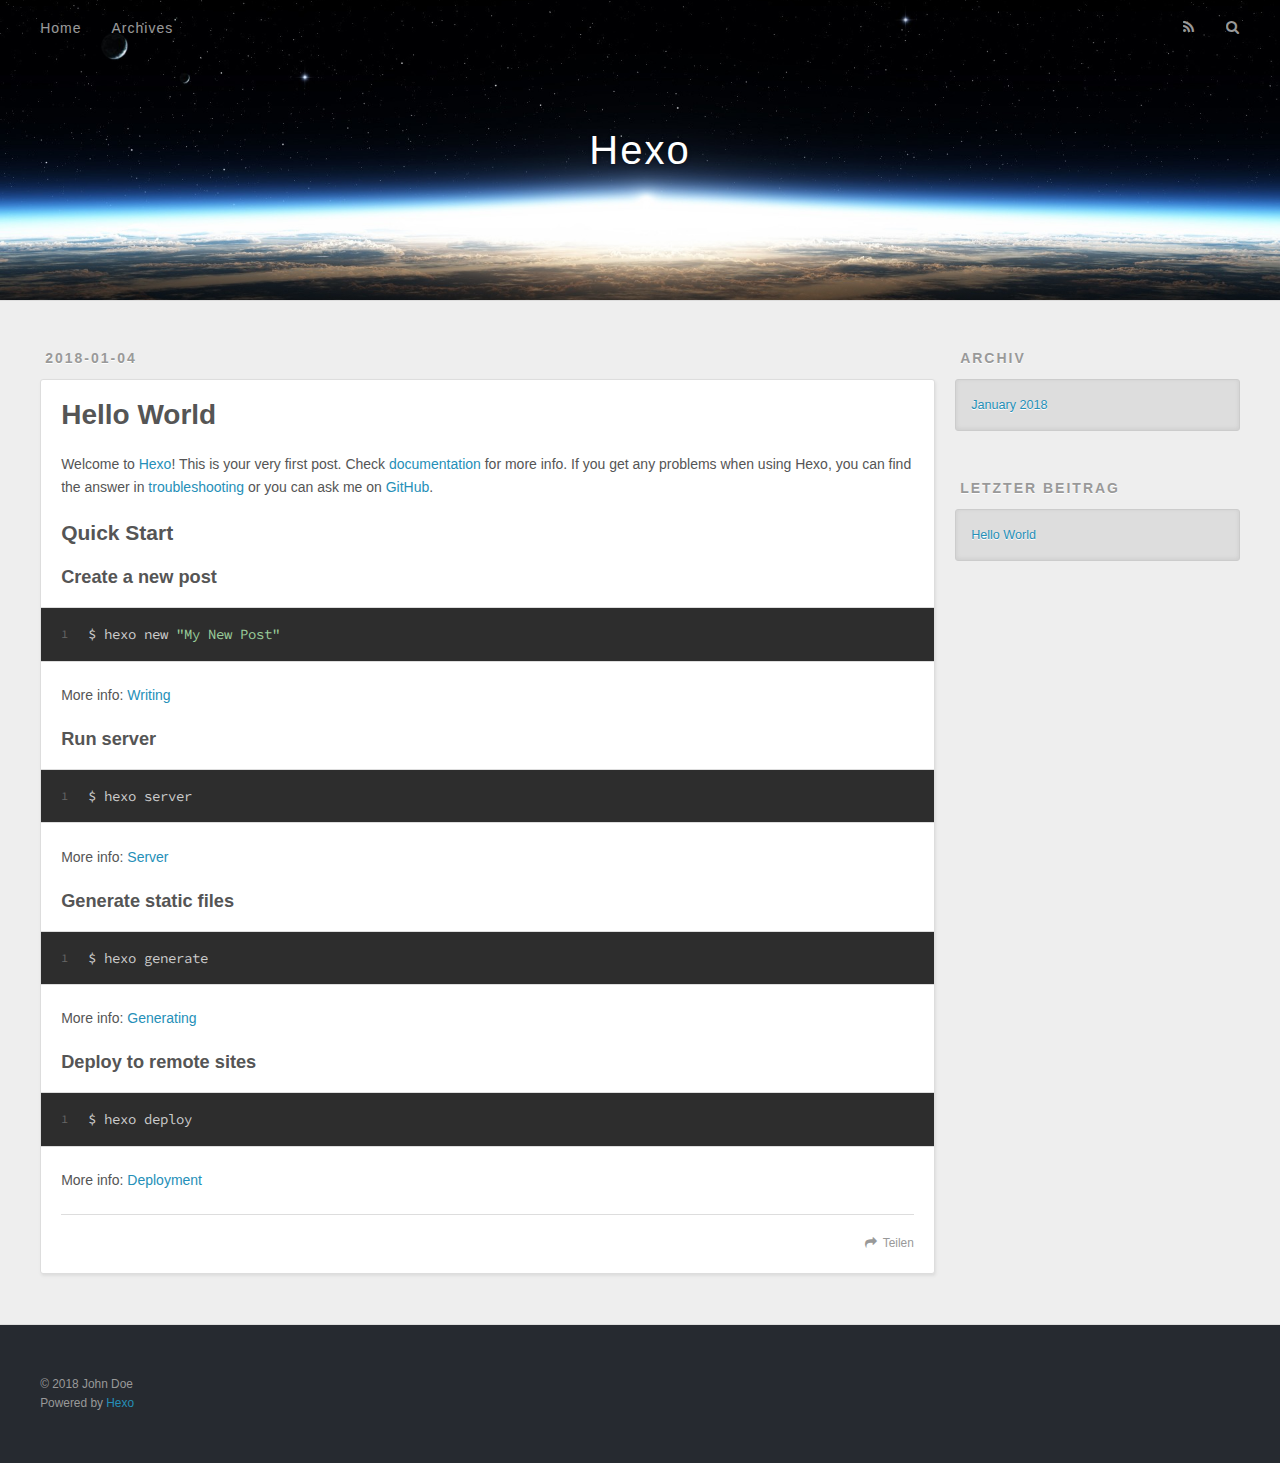
<file: index.html>
<!DOCTYPE html>
<html>
<head>
  <meta charset="utf-8">
  

  
  <title>Hexo</title>
  <meta name="viewport" content="width=device-width, initial-scale=1, maximum-scale=1">
  <meta property="og:type" content="website">
<meta property="og:title" content="Hexo">
<meta property="og:url" content="http://yoursite.com/index.html">
<meta property="og:site_name" content="Hexo">
<meta name="twitter:card" content="summary">
<meta name="twitter:title" content="Hexo">
  
    <link rel="alternate" href="/atom.xml" title="Hexo" type="application/atom+xml">
  
  
    <link rel="icon" href="/favicon.png">
  
  
    <link href="//fonts.googleapis.com/css?family=Source+Code+Pro" rel="stylesheet" type="text/css">
  
  <link rel="stylesheet" href="/css/style.css">
</head>

<body>
  <div id="container">
    <div id="wrap">
      <header id="header">
  <div id="banner"></div>
  <div id="header-outer" class="outer">
    <div id="header-title" class="inner">
      <h1 id="logo-wrap">
        <a href="/" id="logo">Hexo</a>
      </h1>
      
    </div>
    <div id="header-inner" class="inner">
      <nav id="main-nav">
        <a id="main-nav-toggle" class="nav-icon"></a>
        
          <a class="main-nav-link" href="/">Home</a>
        
          <a class="main-nav-link" href="/archives">Archives</a>
        
      </nav>
      <nav id="sub-nav">
        
          <a id="nav-rss-link" class="nav-icon" href="/atom.xml" title="RSS Feed"></a>
        
        <a id="nav-search-btn" class="nav-icon" title="Suche"></a>
      </nav>
      <div id="search-form-wrap">
        <form action="//google.com/search" method="get" accept-charset="UTF-8" class="search-form"><input type="search" name="q" class="search-form-input" placeholder="Search"><button type="submit" class="search-form-submit">&#xF002;</button><input type="hidden" name="sitesearch" value="http://yoursite.com"></form>
      </div>
    </div>
  </div>
</header>
      <div class="outer">
        <section id="main">
  
    <article id="post-hello-world" class="article article-type-post" itemscope itemprop="blogPost">
  <div class="article-meta">
    <a href="/2018/01/04/hello-world/" class="article-date">
  <time datetime="2018-01-04T08:53:08.000Z" itemprop="datePublished">2018-01-04</time>
</a>
    
  </div>
  <div class="article-inner">
    
    
      <header class="article-header">
        
  
    <h1 itemprop="name">
      <a class="article-title" href="/2018/01/04/hello-world/">Hello World</a>
    </h1>
  

      </header>
    
    <div class="article-entry" itemprop="articleBody">
      
        <p>Welcome to <a href="https://hexo.io/" target="_blank" rel="noopener">Hexo</a>! This is your very first post. Check <a href="https://hexo.io/docs/" target="_blank" rel="noopener">documentation</a> for more info. If you get any problems when using Hexo, you can find the answer in <a href="https://hexo.io/docs/troubleshooting.html" target="_blank" rel="noopener">troubleshooting</a> or you can ask me on <a href="https://github.com/hexojs/hexo/issues" target="_blank" rel="noopener">GitHub</a>.</p>
<h2 id="Quick-Start"><a href="#Quick-Start" class="headerlink" title="Quick Start"></a>Quick Start</h2><h3 id="Create-a-new-post"><a href="#Create-a-new-post" class="headerlink" title="Create a new post"></a>Create a new post</h3><figure class="highlight bash"><table><tr><td class="gutter"><pre><span class="line">1</span><br></pre></td><td class="code"><pre><span class="line">$ hexo new <span class="string">"My New Post"</span></span><br></pre></td></tr></table></figure>
<p>More info: <a href="https://hexo.io/docs/writing.html" target="_blank" rel="noopener">Writing</a></p>
<h3 id="Run-server"><a href="#Run-server" class="headerlink" title="Run server"></a>Run server</h3><figure class="highlight bash"><table><tr><td class="gutter"><pre><span class="line">1</span><br></pre></td><td class="code"><pre><span class="line">$ hexo server</span><br></pre></td></tr></table></figure>
<p>More info: <a href="https://hexo.io/docs/server.html" target="_blank" rel="noopener">Server</a></p>
<h3 id="Generate-static-files"><a href="#Generate-static-files" class="headerlink" title="Generate static files"></a>Generate static files</h3><figure class="highlight bash"><table><tr><td class="gutter"><pre><span class="line">1</span><br></pre></td><td class="code"><pre><span class="line">$ hexo generate</span><br></pre></td></tr></table></figure>
<p>More info: <a href="https://hexo.io/docs/generating.html" target="_blank" rel="noopener">Generating</a></p>
<h3 id="Deploy-to-remote-sites"><a href="#Deploy-to-remote-sites" class="headerlink" title="Deploy to remote sites"></a>Deploy to remote sites</h3><figure class="highlight bash"><table><tr><td class="gutter"><pre><span class="line">1</span><br></pre></td><td class="code"><pre><span class="line">$ hexo deploy</span><br></pre></td></tr></table></figure>
<p>More info: <a href="https://hexo.io/docs/deployment.html" target="_blank" rel="noopener">Deployment</a></p>

      
    </div>
    <footer class="article-footer">
      <a data-url="http://yoursite.com/2018/01/04/hello-world/" data-id="cjchfvrlz0000d46f2mvfhppc" class="article-share-link">Teilen</a>
      
      
    </footer>
  </div>
  
</article>


  


</section>
        
          <aside id="sidebar">
  
    

  
    

  
    
  
    
  <div class="widget-wrap">
    <h3 class="widget-title">Archiv</h3>
    <div class="widget">
      <ul class="archive-list"><li class="archive-list-item"><a class="archive-list-link" href="/archives/2018/01/">January 2018</a></li></ul>
    </div>
  </div>


  
    
  <div class="widget-wrap">
    <h3 class="widget-title">letzter Beitrag</h3>
    <div class="widget">
      <ul>
        
          <li>
            <a href="/2018/01/04/hello-world/">Hello World</a>
          </li>
        
      </ul>
    </div>
  </div>

  
</aside>
        
      </div>
      <footer id="footer">
  
  <div class="outer">
    <div id="footer-info" class="inner">
      &copy; 2018 John Doe<br>
      Powered by <a href="http://hexo.io/" target="_blank">Hexo</a>
    </div>
  </div>
</footer>
    </div>
    <nav id="mobile-nav">
  
    <a href="/" class="mobile-nav-link">Home</a>
  
    <a href="/archives" class="mobile-nav-link">Archives</a>
  
</nav>
    

<script src="//ajax.googleapis.com/ajax/libs/jquery/2.0.3/jquery.min.js"></script>


  <link rel="stylesheet" href="/fancybox/jquery.fancybox.css">
  <script src="/fancybox/jquery.fancybox.pack.js"></script>


<script src="/js/script.js"></script>



  </div>
</body>
</html>
</file>
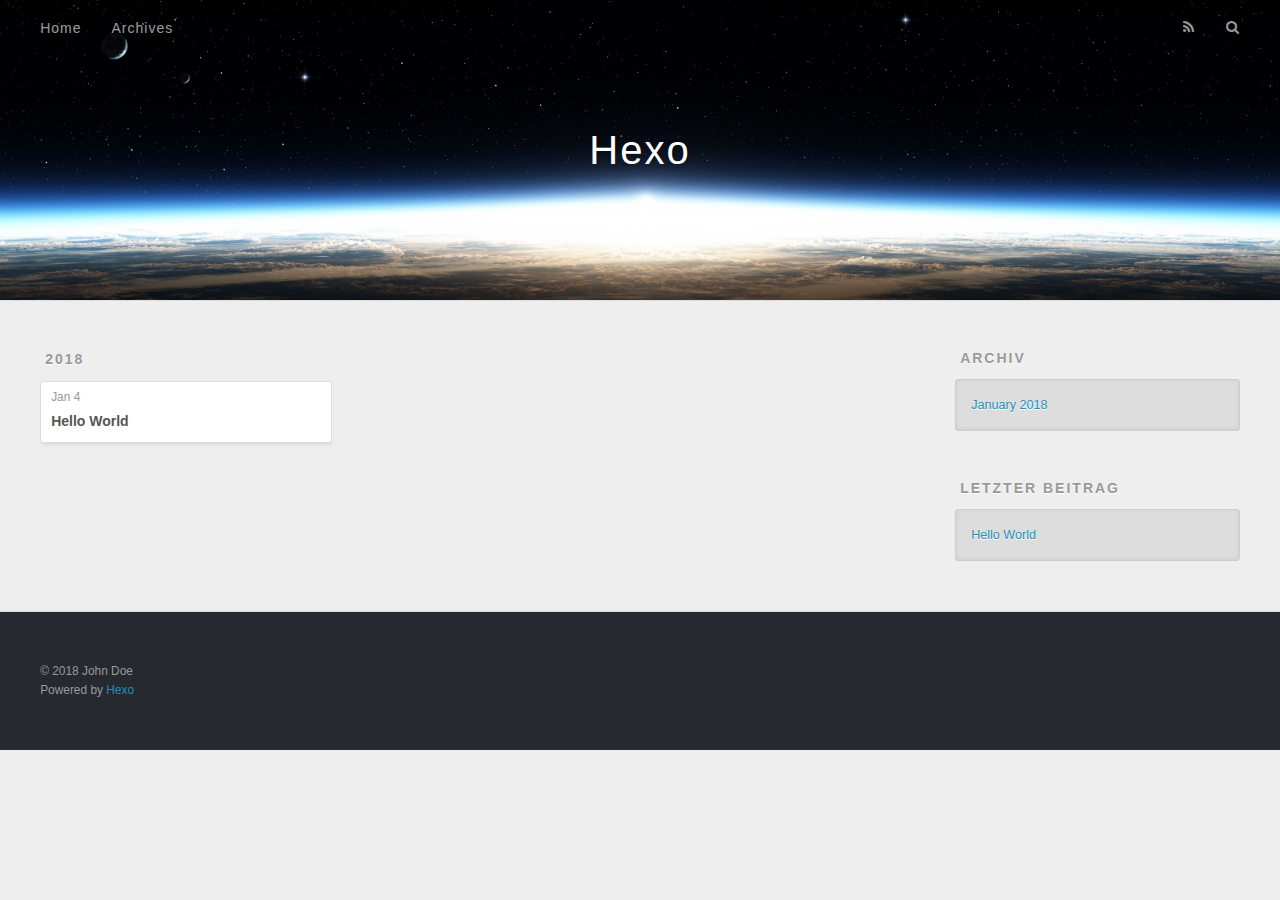
<file: archives/index.html>
<!DOCTYPE html>
<html>
<head>
  <meta charset="utf-8">
  

  
  <title>Archiv | Hexo</title>
  <meta name="viewport" content="width=device-width, initial-scale=1, maximum-scale=1">
  <meta property="og:type" content="website">
<meta property="og:title" content="Hexo">
<meta property="og:url" content="http://yoursite.com/archives/index.html">
<meta property="og:site_name" content="Hexo">
<meta name="twitter:card" content="summary">
<meta name="twitter:title" content="Hexo">
  
    <link rel="alternate" href="/atom.xml" title="Hexo" type="application/atom+xml">
  
  
    <link rel="icon" href="/favicon.png">
  
  
    <link href="//fonts.googleapis.com/css?family=Source+Code+Pro" rel="stylesheet" type="text/css">
  
  <link rel="stylesheet" href="/css/style.css">
</head>

<body>
  <div id="container">
    <div id="wrap">
      <header id="header">
  <div id="banner"></div>
  <div id="header-outer" class="outer">
    <div id="header-title" class="inner">
      <h1 id="logo-wrap">
        <a href="/" id="logo">Hexo</a>
      </h1>
      
    </div>
    <div id="header-inner" class="inner">
      <nav id="main-nav">
        <a id="main-nav-toggle" class="nav-icon"></a>
        
          <a class="main-nav-link" href="/">Home</a>
        
          <a class="main-nav-link" href="/archives">Archives</a>
        
      </nav>
      <nav id="sub-nav">
        
          <a id="nav-rss-link" class="nav-icon" href="/atom.xml" title="RSS Feed"></a>
        
        <a id="nav-search-btn" class="nav-icon" title="Suche"></a>
      </nav>
      <div id="search-form-wrap">
        <form action="//google.com/search" method="get" accept-charset="UTF-8" class="search-form"><input type="search" name="q" class="search-form-input" placeholder="Search"><button type="submit" class="search-form-submit">&#xF002;</button><input type="hidden" name="sitesearch" value="http://yoursite.com"></form>
      </div>
    </div>
  </div>
</header>
      <div class="outer">
        <section id="main">
  
  
    
    
      
      
      <section class="archives-wrap">
        <div class="archive-year-wrap">
          <a href="/archives/2018" class="archive-year">2018</a>
        </div>
        <div class="archives">
    
    <article class="archive-article archive-type-post">
  <div class="archive-article-inner">
    <header class="archive-article-header">
      <a href="/2018/01/04/hello-world/" class="archive-article-date">
  <time datetime="2018-01-04T08:53:08.000Z" itemprop="datePublished">Jan 4</time>
</a>
      
  
    <h1 itemprop="name">
      <a class="archive-article-title" href="/2018/01/04/hello-world/">Hello World</a>
    </h1>
  

    </header>
  </div>
</article>
  
  
    </div></section>
  


</section>
        
          <aside id="sidebar">
  
    

  
    

  
    
  
    
  <div class="widget-wrap">
    <h3 class="widget-title">Archiv</h3>
    <div class="widget">
      <ul class="archive-list"><li class="archive-list-item"><a class="archive-list-link" href="/archives/2018/01/">January 2018</a></li></ul>
    </div>
  </div>


  
    
  <div class="widget-wrap">
    <h3 class="widget-title">letzter Beitrag</h3>
    <div class="widget">
      <ul>
        
          <li>
            <a href="/2018/01/04/hello-world/">Hello World</a>
          </li>
        
      </ul>
    </div>
  </div>

  
</aside>
        
      </div>
      <footer id="footer">
  
  <div class="outer">
    <div id="footer-info" class="inner">
      &copy; 2018 John Doe<br>
      Powered by <a href="http://hexo.io/" target="_blank">Hexo</a>
    </div>
  </div>
</footer>
    </div>
    <nav id="mobile-nav">
  
    <a href="/" class="mobile-nav-link">Home</a>
  
    <a href="/archives" class="mobile-nav-link">Archives</a>
  
</nav>
    

<script src="//ajax.googleapis.com/ajax/libs/jquery/2.0.3/jquery.min.js"></script>


  <link rel="stylesheet" href="/fancybox/jquery.fancybox.css">
  <script src="/fancybox/jquery.fancybox.pack.js"></script>


<script src="/js/script.js"></script>



  </div>
</body>
</html>
</file>
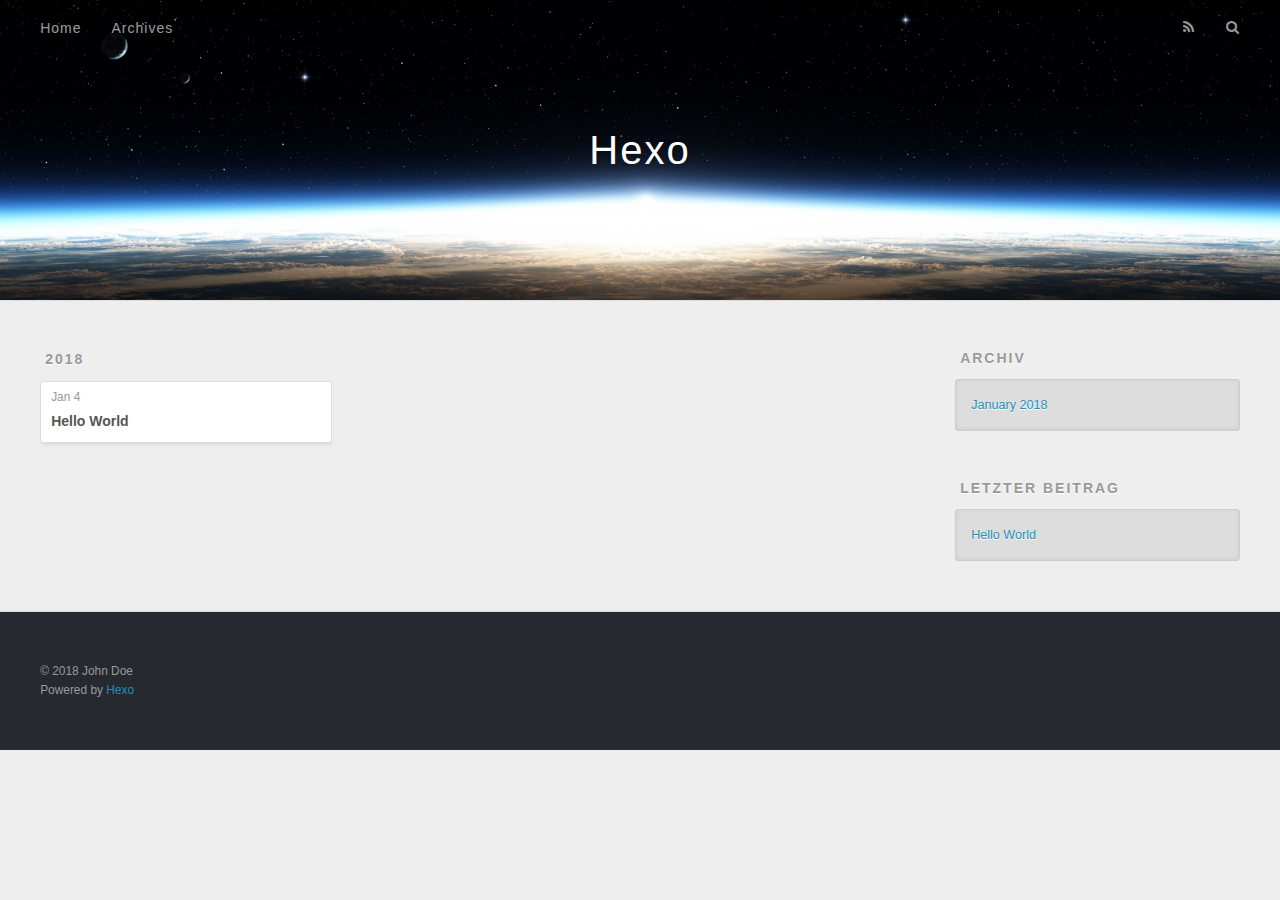
<file: archives/2018/index.html>
<!DOCTYPE html>
<html>
<head>
  <meta charset="utf-8">
  

  
  <title>Archiv: 2018 | Hexo</title>
  <meta name="viewport" content="width=device-width, initial-scale=1, maximum-scale=1">
  <meta property="og:type" content="website">
<meta property="og:title" content="Hexo">
<meta property="og:url" content="http://yoursite.com/archives/2018/index.html">
<meta property="og:site_name" content="Hexo">
<meta name="twitter:card" content="summary">
<meta name="twitter:title" content="Hexo">
  
    <link rel="alternate" href="/atom.xml" title="Hexo" type="application/atom+xml">
  
  
    <link rel="icon" href="/favicon.png">
  
  
    <link href="//fonts.googleapis.com/css?family=Source+Code+Pro" rel="stylesheet" type="text/css">
  
  <link rel="stylesheet" href="/css/style.css">
</head>

<body>
  <div id="container">
    <div id="wrap">
      <header id="header">
  <div id="banner"></div>
  <div id="header-outer" class="outer">
    <div id="header-title" class="inner">
      <h1 id="logo-wrap">
        <a href="/" id="logo">Hexo</a>
      </h1>
      
    </div>
    <div id="header-inner" class="inner">
      <nav id="main-nav">
        <a id="main-nav-toggle" class="nav-icon"></a>
        
          <a class="main-nav-link" href="/">Home</a>
        
          <a class="main-nav-link" href="/archives">Archives</a>
        
      </nav>
      <nav id="sub-nav">
        
          <a id="nav-rss-link" class="nav-icon" href="/atom.xml" title="RSS Feed"></a>
        
        <a id="nav-search-btn" class="nav-icon" title="Suche"></a>
      </nav>
      <div id="search-form-wrap">
        <form action="//google.com/search" method="get" accept-charset="UTF-8" class="search-form"><input type="search" name="q" class="search-form-input" placeholder="Search"><button type="submit" class="search-form-submit">&#xF002;</button><input type="hidden" name="sitesearch" value="http://yoursite.com"></form>
      </div>
    </div>
  </div>
</header>
      <div class="outer">
        <section id="main">
  
  
    
    
      
      
      <section class="archives-wrap">
        <div class="archive-year-wrap">
          <a href="/archives/2018" class="archive-year">2018</a>
        </div>
        <div class="archives">
    
    <article class="archive-article archive-type-post">
  <div class="archive-article-inner">
    <header class="archive-article-header">
      <a href="/2018/01/04/hello-world/" class="archive-article-date">
  <time datetime="2018-01-04T08:53:08.000Z" itemprop="datePublished">Jan 4</time>
</a>
      
  
    <h1 itemprop="name">
      <a class="archive-article-title" href="/2018/01/04/hello-world/">Hello World</a>
    </h1>
  

    </header>
  </div>
</article>
  
  
    </div></section>
  


</section>
        
          <aside id="sidebar">
  
    

  
    

  
    
  
    
  <div class="widget-wrap">
    <h3 class="widget-title">Archiv</h3>
    <div class="widget">
      <ul class="archive-list"><li class="archive-list-item"><a class="archive-list-link" href="/archives/2018/01/">January 2018</a></li></ul>
    </div>
  </div>


  
    
  <div class="widget-wrap">
    <h3 class="widget-title">letzter Beitrag</h3>
    <div class="widget">
      <ul>
        
          <li>
            <a href="/2018/01/04/hello-world/">Hello World</a>
          </li>
        
      </ul>
    </div>
  </div>

  
</aside>
        
      </div>
      <footer id="footer">
  
  <div class="outer">
    <div id="footer-info" class="inner">
      &copy; 2018 John Doe<br>
      Powered by <a href="http://hexo.io/" target="_blank">Hexo</a>
    </div>
  </div>
</footer>
    </div>
    <nav id="mobile-nav">
  
    <a href="/" class="mobile-nav-link">Home</a>
  
    <a href="/archives" class="mobile-nav-link">Archives</a>
  
</nav>
    

<script src="//ajax.googleapis.com/ajax/libs/jquery/2.0.3/jquery.min.js"></script>


  <link rel="stylesheet" href="/fancybox/jquery.fancybox.css">
  <script src="/fancybox/jquery.fancybox.pack.js"></script>


<script src="/js/script.js"></script>



  </div>
</body>
</html>
</file>
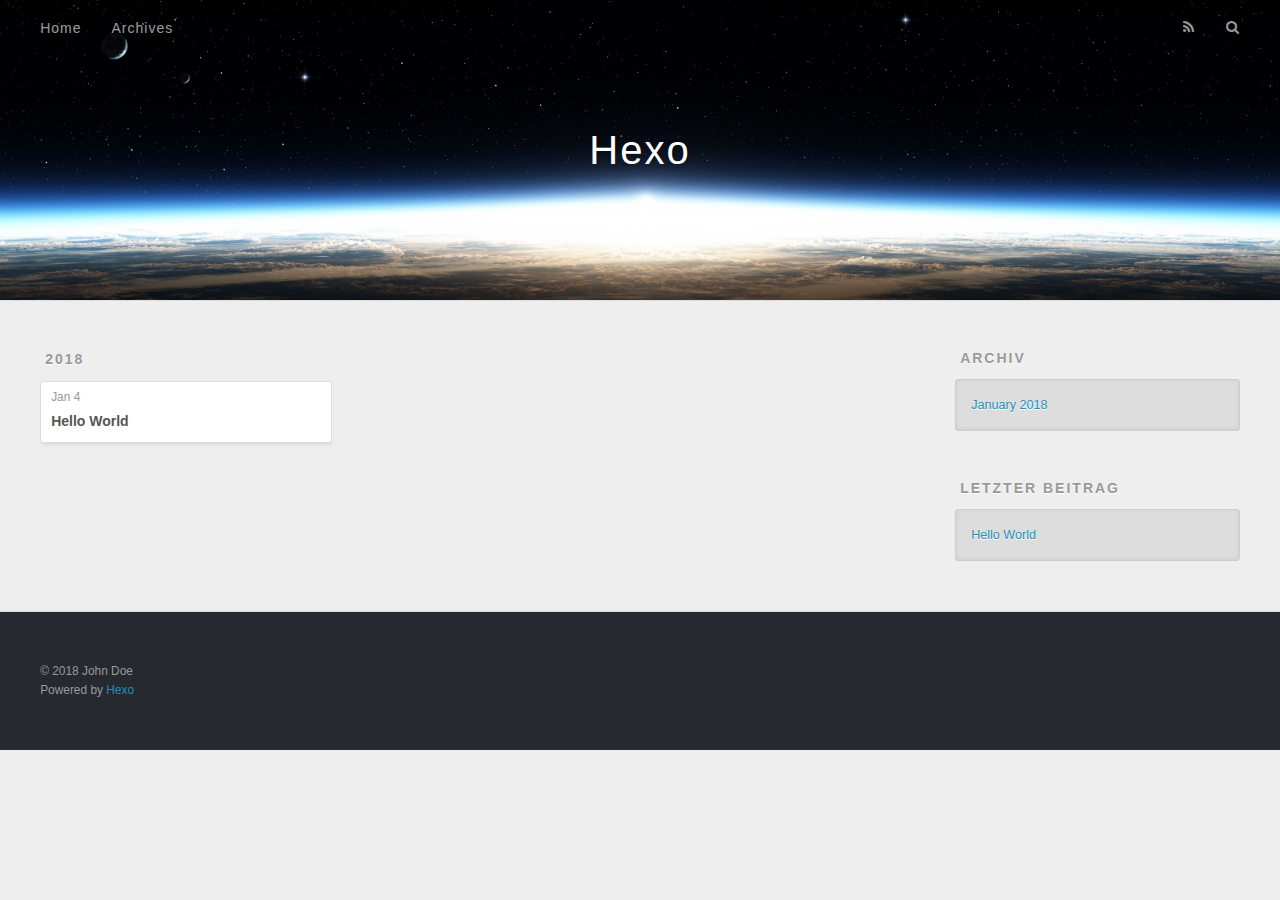
<file: archives/2018/01/index.html>
<!DOCTYPE html>
<html>
<head>
  <meta charset="utf-8">
  

  
  <title>Archiv: 2018/1 | Hexo</title>
  <meta name="viewport" content="width=device-width, initial-scale=1, maximum-scale=1">
  <meta property="og:type" content="website">
<meta property="og:title" content="Hexo">
<meta property="og:url" content="http://yoursite.com/archives/2018/01/index.html">
<meta property="og:site_name" content="Hexo">
<meta name="twitter:card" content="summary">
<meta name="twitter:title" content="Hexo">
  
    <link rel="alternate" href="/atom.xml" title="Hexo" type="application/atom+xml">
  
  
    <link rel="icon" href="/favicon.png">
  
  
    <link href="//fonts.googleapis.com/css?family=Source+Code+Pro" rel="stylesheet" type="text/css">
  
  <link rel="stylesheet" href="/css/style.css">
</head>

<body>
  <div id="container">
    <div id="wrap">
      <header id="header">
  <div id="banner"></div>
  <div id="header-outer" class="outer">
    <div id="header-title" class="inner">
      <h1 id="logo-wrap">
        <a href="/" id="logo">Hexo</a>
      </h1>
      
    </div>
    <div id="header-inner" class="inner">
      <nav id="main-nav">
        <a id="main-nav-toggle" class="nav-icon"></a>
        
          <a class="main-nav-link" href="/">Home</a>
        
          <a class="main-nav-link" href="/archives">Archives</a>
        
      </nav>
      <nav id="sub-nav">
        
          <a id="nav-rss-link" class="nav-icon" href="/atom.xml" title="RSS Feed"></a>
        
        <a id="nav-search-btn" class="nav-icon" title="Suche"></a>
      </nav>
      <div id="search-form-wrap">
        <form action="//google.com/search" method="get" accept-charset="UTF-8" class="search-form"><input type="search" name="q" class="search-form-input" placeholder="Search"><button type="submit" class="search-form-submit">&#xF002;</button><input type="hidden" name="sitesearch" value="http://yoursite.com"></form>
      </div>
    </div>
  </div>
</header>
      <div class="outer">
        <section id="main">
  
  
    
    
      
      
      <section class="archives-wrap">
        <div class="archive-year-wrap">
          <a href="/archives/2018" class="archive-year">2018</a>
        </div>
        <div class="archives">
    
    <article class="archive-article archive-type-post">
  <div class="archive-article-inner">
    <header class="archive-article-header">
      <a href="/2018/01/04/hello-world/" class="archive-article-date">
  <time datetime="2018-01-04T08:53:08.000Z" itemprop="datePublished">Jan 4</time>
</a>
      
  
    <h1 itemprop="name">
      <a class="archive-article-title" href="/2018/01/04/hello-world/">Hello World</a>
    </h1>
  

    </header>
  </div>
</article>
  
  
    </div></section>
  


</section>
        
          <aside id="sidebar">
  
    

  
    

  
    
  
    
  <div class="widget-wrap">
    <h3 class="widget-title">Archiv</h3>
    <div class="widget">
      <ul class="archive-list"><li class="archive-list-item"><a class="archive-list-link" href="/archives/2018/01/">January 2018</a></li></ul>
    </div>
  </div>


  
    
  <div class="widget-wrap">
    <h3 class="widget-title">letzter Beitrag</h3>
    <div class="widget">
      <ul>
        
          <li>
            <a href="/2018/01/04/hello-world/">Hello World</a>
          </li>
        
      </ul>
    </div>
  </div>

  
</aside>
        
      </div>
      <footer id="footer">
  
  <div class="outer">
    <div id="footer-info" class="inner">
      &copy; 2018 John Doe<br>
      Powered by <a href="http://hexo.io/" target="_blank">Hexo</a>
    </div>
  </div>
</footer>
    </div>
    <nav id="mobile-nav">
  
    <a href="/" class="mobile-nav-link">Home</a>
  
    <a href="/archives" class="mobile-nav-link">Archives</a>
  
</nav>
    

<script src="//ajax.googleapis.com/ajax/libs/jquery/2.0.3/jquery.min.js"></script>


  <link rel="stylesheet" href="/fancybox/jquery.fancybox.css">
  <script src="/fancybox/jquery.fancybox.pack.js"></script>


<script src="/js/script.js"></script>



  </div>
</body>
</html>
</file>
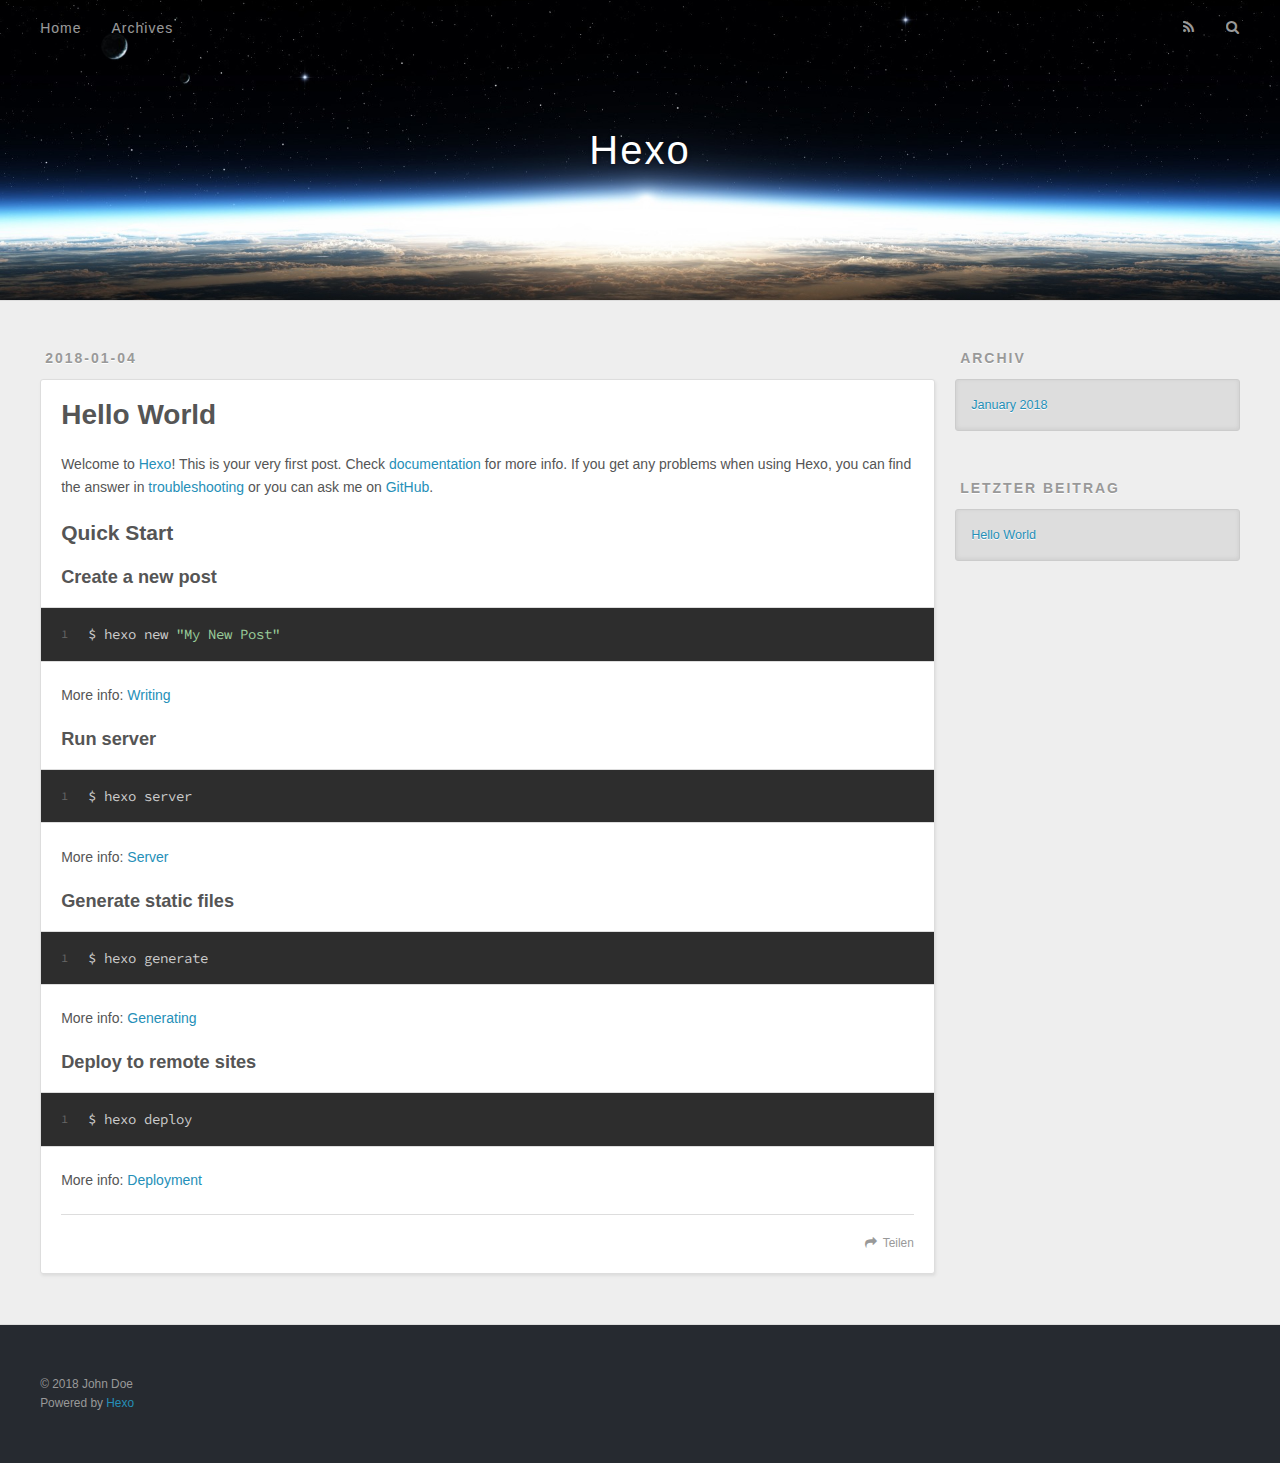
<file: 2018/01/04/hello-world/index.html>
<!DOCTYPE html>
<html>
<head>
  <meta charset="utf-8">
  

  
  <title>Hello World | Hexo</title>
  <meta name="viewport" content="width=device-width, initial-scale=1, maximum-scale=1">
  <meta name="description" content="Welcome to Hexo! This is your very first post. Check documentation for more info. If you get any problems when using Hexo, you can find the answer in troubleshooting or you can ask me on GitHub. Quick">
<meta property="og:type" content="article">
<meta property="og:title" content="Hello World">
<meta property="og:url" content="http://yoursite.com/2018/01/04/hello-world/index.html">
<meta property="og:site_name" content="Hexo">
<meta property="og:description" content="Welcome to Hexo! This is your very first post. Check documentation for more info. If you get any problems when using Hexo, you can find the answer in troubleshooting or you can ask me on GitHub. Quick">
<meta property="og:updated_time" content="2018-01-04T08:53:08.000Z">
<meta name="twitter:card" content="summary">
<meta name="twitter:title" content="Hello World">
<meta name="twitter:description" content="Welcome to Hexo! This is your very first post. Check documentation for more info. If you get any problems when using Hexo, you can find the answer in troubleshooting or you can ask me on GitHub. Quick">
  
    <link rel="alternate" href="/atom.xml" title="Hexo" type="application/atom+xml">
  
  
    <link rel="icon" href="/favicon.png">
  
  
    <link href="//fonts.googleapis.com/css?family=Source+Code+Pro" rel="stylesheet" type="text/css">
  
  <link rel="stylesheet" href="/css/style.css">
</head>

<body>
  <div id="container">
    <div id="wrap">
      <header id="header">
  <div id="banner"></div>
  <div id="header-outer" class="outer">
    <div id="header-title" class="inner">
      <h1 id="logo-wrap">
        <a href="/" id="logo">Hexo</a>
      </h1>
      
    </div>
    <div id="header-inner" class="inner">
      <nav id="main-nav">
        <a id="main-nav-toggle" class="nav-icon"></a>
        
          <a class="main-nav-link" href="/">Home</a>
        
          <a class="main-nav-link" href="/archives">Archives</a>
        
      </nav>
      <nav id="sub-nav">
        
          <a id="nav-rss-link" class="nav-icon" href="/atom.xml" title="RSS Feed"></a>
        
        <a id="nav-search-btn" class="nav-icon" title="Suche"></a>
      </nav>
      <div id="search-form-wrap">
        <form action="//google.com/search" method="get" accept-charset="UTF-8" class="search-form"><input type="search" name="q" class="search-form-input" placeholder="Search"><button type="submit" class="search-form-submit">&#xF002;</button><input type="hidden" name="sitesearch" value="http://yoursite.com"></form>
      </div>
    </div>
  </div>
</header>
      <div class="outer">
        <section id="main"><article id="post-hello-world" class="article article-type-post" itemscope itemprop="blogPost">
  <div class="article-meta">
    <a href="/2018/01/04/hello-world/" class="article-date">
  <time datetime="2018-01-04T08:53:08.000Z" itemprop="datePublished">2018-01-04</time>
</a>
    
  </div>
  <div class="article-inner">
    
    
      <header class="article-header">
        
  
    <h1 class="article-title" itemprop="name">
      Hello World
    </h1>
  

      </header>
    
    <div class="article-entry" itemprop="articleBody">
      
        <p>Welcome to <a href="https://hexo.io/" target="_blank" rel="noopener">Hexo</a>! This is your very first post. Check <a href="https://hexo.io/docs/" target="_blank" rel="noopener">documentation</a> for more info. If you get any problems when using Hexo, you can find the answer in <a href="https://hexo.io/docs/troubleshooting.html" target="_blank" rel="noopener">troubleshooting</a> or you can ask me on <a href="https://github.com/hexojs/hexo/issues" target="_blank" rel="noopener">GitHub</a>.</p>
<h2 id="Quick-Start"><a href="#Quick-Start" class="headerlink" title="Quick Start"></a>Quick Start</h2><h3 id="Create-a-new-post"><a href="#Create-a-new-post" class="headerlink" title="Create a new post"></a>Create a new post</h3><figure class="highlight bash"><table><tr><td class="gutter"><pre><span class="line">1</span><br></pre></td><td class="code"><pre><span class="line">$ hexo new <span class="string">"My New Post"</span></span><br></pre></td></tr></table></figure>
<p>More info: <a href="https://hexo.io/docs/writing.html" target="_blank" rel="noopener">Writing</a></p>
<h3 id="Run-server"><a href="#Run-server" class="headerlink" title="Run server"></a>Run server</h3><figure class="highlight bash"><table><tr><td class="gutter"><pre><span class="line">1</span><br></pre></td><td class="code"><pre><span class="line">$ hexo server</span><br></pre></td></tr></table></figure>
<p>More info: <a href="https://hexo.io/docs/server.html" target="_blank" rel="noopener">Server</a></p>
<h3 id="Generate-static-files"><a href="#Generate-static-files" class="headerlink" title="Generate static files"></a>Generate static files</h3><figure class="highlight bash"><table><tr><td class="gutter"><pre><span class="line">1</span><br></pre></td><td class="code"><pre><span class="line">$ hexo generate</span><br></pre></td></tr></table></figure>
<p>More info: <a href="https://hexo.io/docs/generating.html" target="_blank" rel="noopener">Generating</a></p>
<h3 id="Deploy-to-remote-sites"><a href="#Deploy-to-remote-sites" class="headerlink" title="Deploy to remote sites"></a>Deploy to remote sites</h3><figure class="highlight bash"><table><tr><td class="gutter"><pre><span class="line">1</span><br></pre></td><td class="code"><pre><span class="line">$ hexo deploy</span><br></pre></td></tr></table></figure>
<p>More info: <a href="https://hexo.io/docs/deployment.html" target="_blank" rel="noopener">Deployment</a></p>

      
    </div>
    <footer class="article-footer">
      <a data-url="http://yoursite.com/2018/01/04/hello-world/" data-id="cjchfvrlz0000d46f2mvfhppc" class="article-share-link">Teilen</a>
      
      
    </footer>
  </div>
  
    
  
</article>

</section>
        
          <aside id="sidebar">
  
    

  
    

  
    
  
    
  <div class="widget-wrap">
    <h3 class="widget-title">Archiv</h3>
    <div class="widget">
      <ul class="archive-list"><li class="archive-list-item"><a class="archive-list-link" href="/archives/2018/01/">January 2018</a></li></ul>
    </div>
  </div>


  
    
  <div class="widget-wrap">
    <h3 class="widget-title">letzter Beitrag</h3>
    <div class="widget">
      <ul>
        
          <li>
            <a href="/2018/01/04/hello-world/">Hello World</a>
          </li>
        
      </ul>
    </div>
  </div>

  
</aside>
        
      </div>
      <footer id="footer">
  
  <div class="outer">
    <div id="footer-info" class="inner">
      &copy; 2018 John Doe<br>
      Powered by <a href="http://hexo.io/" target="_blank">Hexo</a>
    </div>
  </div>
</footer>
    </div>
    <nav id="mobile-nav">
  
    <a href="/" class="mobile-nav-link">Home</a>
  
    <a href="/archives" class="mobile-nav-link">Archives</a>
  
</nav>
    

<script src="//ajax.googleapis.com/ajax/libs/jquery/2.0.3/jquery.min.js"></script>


  <link rel="stylesheet" href="/fancybox/jquery.fancybox.css">
  <script src="/fancybox/jquery.fancybox.pack.js"></script>


<script src="/js/script.js"></script>



  </div>
</body>
</html>
</file>
<file: css/style.css>
body {
  width: 100%;
}
body:before,
body:after {
  content: "";
  display: table;
}
body:after {
  clear: both;
}
html,
body,
div,
span,
applet,
object,
iframe,
h1,
h2,
h3,
h4,
h5,
h6,
p,
blockquote,
pre,
a,
abbr,
acronym,
address,
big,
cite,
code,
del,
dfn,
em,
img,
ins,
kbd,
q,
s,
samp,
small,
strike,
strong,
sub,
sup,
tt,
var,
dl,
dt,
dd,
ol,
ul,
li,
fieldset,
form,
label,
legend,
table,
caption,
tbody,
tfoot,
thead,
tr,
th,
td {
  margin: 0;
  padding: 0;
  border: 0;
  outline: 0;
  font-weight: inherit;
  font-style: inherit;
  font-family: inherit;
  font-size: 100%;
  vertical-align: baseline;
}
body {
  line-height: 1;
  color: #000;
  background: #fff;
}
ol,
ul {
  list-style: none;
}
table {
  border-collapse: separate;
  border-spacing: 0;
  vertical-align: middle;
}
caption,
th,
td {
  text-align: left;
  font-weight: normal;
  vertical-align: middle;
}
a img {
  border: none;
}
input,
button {
  margin: 0;
  padding: 0;
}
input::-moz-focus-inner,
button::-moz-focus-inner {
  border: 0;
  padding: 0;
}
@font-face {
  font-family: FontAwesome;
  font-style: normal;
  font-weight: normal;
  src: url("fonts/fontawesome-webfont.eot?v=#4.0.3");
  src: url("fonts/fontawesome-webfont.eot?#iefix&v=#4.0.3") format("embedded-opentype"), url("fonts/fontawesome-webfont.woff?v=#4.0.3") format("woff"), url("fonts/fontawesome-webfont.ttf?v=#4.0.3") format("truetype"), url("fonts/fontawesome-webfont.svg#fontawesomeregular?v=#4.0.3") format("svg");
}
html,
body,
#container {
  height: 100%;
}
body {
  background: #eee;
  font: 14px -apple-system, BlinkMacSystemFont, "Segoe UI", "Roboto", "Oxygen", "Ubuntu", "Cantarell", "Fira Sans", "Droid Sans", "Helvetica Neue", sans-serif;
  -webkit-text-size-adjust: 100%;
}
.outer {
  max-width: 1220px;
  margin: 0 auto;
  padding: 0 20px;
}
.outer:before,
.outer:after {
  content: "";
  display: table;
}
.outer:after {
  clear: both;
}
.inner {
  display: inline;
  float: left;
  width: 98.33333333333333%;
  margin: 0 0.833333333333333%;
}
.left,
.alignleft {
  float: left;
}
.right,
.alignright {
  float: right;
}
.clear {
  clear: both;
}
#container {
  position: relative;
}
.mobile-nav-on {
  overflow: hidden;
}
#wrap {
  height: 100%;
  width: 100%;
  position: absolute;
  top: 0;
  left: 0;
  -webkit-transition: 0.2s ease-out;
  -moz-transition: 0.2s ease-out;
  -ms-transition: 0.2s ease-out;
  transition: 0.2s ease-out;
  z-index: 1;
  background: #eee;
}
.mobile-nav-on #wrap {
  left: 280px;
}
@media screen and (min-width: 768px) {
  #main {
    display: inline;
    float: left;
    width: 73.33333333333333%;
    margin: 0 0.833333333333333%;
  }
}
.article-date,
.article-category-link,
.archive-year,
.widget-title {
  text-decoration: none;
  text-transform: uppercase;
  letter-spacing: 2px;
  color: #999;
  margin-bottom: 1em;
  margin-left: 5px;
  line-height: 1em;
  text-shadow: 0 1px #fff;
  font-weight: bold;
}
.article-inner,
.archive-article-inner {
  background: #fff;
  -webkit-box-shadow: 1px 2px 3px #ddd;
  box-shadow: 1px 2px 3px #ddd;
  border: 1px solid #ddd;
  border-radius: 3px;
}
.article-entry h1,
.widget h1 {
  font-size: 2em;
}
.article-entry h2,
.widget h2 {
  font-size: 1.5em;
}
.article-entry h3,
.widget h3 {
  font-size: 1.3em;
}
.article-entry h4,
.widget h4 {
  font-size: 1.2em;
}
.article-entry h5,
.widget h5 {
  font-size: 1em;
}
.article-entry h6,
.widget h6 {
  font-size: 1em;
  color: #999;
}
.article-entry hr,
.widget hr {
  border: 1px dashed #ddd;
}
.article-entry strong,
.widget strong {
  font-weight: bold;
}
.article-entry em,
.widget em,
.article-entry cite,
.widget cite {
  font-style: italic;
}
.article-entry sup,
.widget sup,
.article-entry sub,
.widget sub {
  font-size: 0.75em;
  line-height: 0;
  position: relative;
  vertical-align: baseline;
}
.article-entry sup,
.widget sup {
  top: -0.5em;
}
.article-entry sub,
.widget sub {
  bottom: -0.2em;
}
.article-entry small,
.widget small {
  font-size: 0.85em;
}
.article-entry acronym,
.widget acronym,
.article-entry abbr,
.widget abbr {
  border-bottom: 1px dotted;
}
.article-entry ul,
.widget ul,
.article-entry ol,
.widget ol,
.article-entry dl,
.widget dl {
  margin: 0 20px;
  line-height: 1.6em;
}
.article-entry ul ul,
.widget ul ul,
.article-entry ol ul,
.widget ol ul,
.article-entry ul ol,
.widget ul ol,
.article-entry ol ol,
.widget ol ol {
  margin-top: 0;
  margin-bottom: 0;
}
.article-entry ul,
.widget ul {
  list-style: disc;
}
.article-entry ol,
.widget ol {
  list-style: decimal;
}
.article-entry dt,
.widget dt {
  font-weight: bold;
}
#header {
  height: 300px;
  position: relative;
  border-bottom: 1px solid #ddd;
}
#header:before,
#header:after {
  content: "";
  position: absolute;
  left: 0;
  right: 0;
  height: 40px;
}
#header:before {
  top: 0;
  background: -webkit-linear-gradient(rgba(0,0,0,0.2), transparent);
  background: -moz-linear-gradient(rgba(0,0,0,0.2), transparent);
  background: -ms-linear-gradient(rgba(0,0,0,0.2), transparent);
  background: linear-gradient(rgba(0,0,0,0.2), transparent);
}
#header:after {
  bottom: 0;
  background: -webkit-linear-gradient(transparent, rgba(0,0,0,0.2));
  background: -moz-linear-gradient(transparent, rgba(0,0,0,0.2));
  background: -ms-linear-gradient(transparent, rgba(0,0,0,0.2));
  background: linear-gradient(transparent, rgba(0,0,0,0.2));
}
#header-outer {
  height: 100%;
  position: relative;
}
#header-inner {
  position: relative;
  overflow: hidden;
}
#banner {
  position: absolute;
  top: 0;
  left: 0;
  width: 100%;
  height: 100%;
  background: url("images/banner.jpg") center #000;
  -webkit-background-size: cover;
  -moz-background-size: cover;
  background-size: cover;
  z-index: -1;
}
#header-title {
  text-align: center;
  height: 40px;
  position: absolute;
  top: 50%;
  left: 0;
  margin-top: -20px;
}
#logo,
#subtitle {
  text-decoration: none;
  color: #fff;
  font-weight: 300;
  text-shadow: 0 1px 4px rgba(0,0,0,0.3);
}
#logo {
  font-size: 40px;
  line-height: 40px;
  letter-spacing: 2px;
}
#subtitle {
  font-size: 16px;
  line-height: 16px;
  letter-spacing: 1px;
}
#subtitle-wrap {
  margin-top: 16px;
}
#main-nav {
  float: left;
  margin-left: -15px;
}
.nav-icon,
.main-nav-link {
  float: left;
  color: #fff;
  opacity: 0.6;
  text-decoration: none;
  text-shadow: 0 1px rgba(0,0,0,0.2);
  -webkit-transition: opacity 0.2s;
  -moz-transition: opacity 0.2s;
  -ms-transition: opacity 0.2s;
  transition: opacity 0.2s;
  display: block;
  padding: 20px 15px;
}
.nav-icon:hover,
.main-nav-link:hover {
  opacity: 1;
}
.nav-icon {
  font-family: FontAwesome;
  text-align: center;
  font-size: 14px;
  width: 14px;
  height: 14px;
  padding: 20px 15px;
  position: relative;
  cursor: pointer;
}
.main-nav-link {
  font-weight: 300;
  letter-spacing: 1px;
}
@media screen and (max-width: 479px) {
  .main-nav-link {
    display: none;
  }
}
#main-nav-toggle {
  display: none;
}
#main-nav-toggle:before {
  content: "\f0c9";
}
@media screen and (max-width: 479px) {
  #main-nav-toggle {
    display: block;
  }
}
#sub-nav {
  float: right;
  margin-right: -15px;
}
#nav-rss-link:before {
  content: "\f09e";
}
#nav-search-btn:before {
  content: "\f002";
}
#search-form-wrap {
  position: absolute;
  top: 15px;
  width: 150px;
  height: 30px;
  right: -150px;
  opacity: 0;
  -webkit-transition: 0.2s ease-out;
  -moz-transition: 0.2s ease-out;
  -ms-transition: 0.2s ease-out;
  transition: 0.2s ease-out;
}
#search-form-wrap.on {
  opacity: 1;
  right: 0;
}
@media screen and (max-width: 479px) {
  #search-form-wrap {
    width: 100%;
    right: -100%;
  }
}
.search-form {
  position: absolute;
  top: 0;
  left: 0;
  right: 0;
  background: #fff;
  padding: 5px 15px;
  border-radius: 15px;
  -webkit-box-shadow: 0 0 10px rgba(0,0,0,0.3);
  box-shadow: 0 0 10px rgba(0,0,0,0.3);
}
.search-form-input {
  border: none;
  background: none;
  color: #555;
  width: 100%;
  font: 13px -apple-system, BlinkMacSystemFont, "Segoe UI", "Roboto", "Oxygen", "Ubuntu", "Cantarell", "Fira Sans", "Droid Sans", "Helvetica Neue", sans-serif;
  outline: none;
}
.search-form-input::-webkit-search-results-decoration,
.search-form-input::-webkit-search-cancel-button {
  -webkit-appearance: none;
}
.search-form-submit {
  position: absolute;
  top: 50%;
  right: 10px;
  margin-top: -7px;
  font: 13px FontAwesome;
  border: none;
  background: none;
  color: #bbb;
  cursor: pointer;
}
.search-form-submit:hover,
.search-form-submit:focus {
  color: #777;
}
.article {
  margin: 50px 0;
}
.article-inner {
  overflow: hidden;
}
.article-meta:before,
.article-meta:after {
  content: "";
  display: table;
}
.article-meta:after {
  clear: both;
}
.article-date {
  float: left;
}
.article-category {
  float: left;
  line-height: 1em;
  color: #ccc;
  text-shadow: 0 1px #fff;
  margin-left: 8px;
}
.article-category:before {
  content: "\2022";
}
.article-category-link {
  margin: 0 12px 1em;
}
.article-header {
  padding: 20px 20px 0;
}
.article-title {
  text-decoration: none;
  font-size: 2em;
  font-weight: bold;
  color: #555;
  line-height: 1.1em;
  -webkit-transition: color 0.2s;
  -moz-transition: color 0.2s;
  -ms-transition: color 0.2s;
  transition: color 0.2s;
}
a.article-title:hover {
  color: #258fb8;
}
.article-entry {
  color: #555;
  padding: 0 20px;
}
.article-entry:before,
.article-entry:after {
  content: "";
  display: table;
}
.article-entry:after {
  clear: both;
}
.article-entry p,
.article-entry table {
  line-height: 1.6em;
  margin: 1.6em 0;
}
.article-entry h1,
.article-entry h2,
.article-entry h3,
.article-entry h4,
.article-entry h5,
.article-entry h6 {
  font-weight: bold;
}
.article-entry h1,
.article-entry h2,
.article-entry h3,
.article-entry h4,
.article-entry h5,
.article-entry h6 {
  line-height: 1.1em;
  margin: 1.1em 0;
}
.article-entry a {
  color: #258fb8;
  text-decoration: none;
}
.article-entry a:hover {
  text-decoration: underline;
}
.article-entry ul,
.article-entry ol,
.article-entry dl {
  margin-top: 1.6em;
  margin-bottom: 1.6em;
}
.article-entry img,
.article-entry video {
  max-width: 100%;
  height: auto;
  display: block;
  margin: auto;
}
.article-entry iframe {
  border: none;
}
.article-entry table {
  width: 100%;
  border-collapse: collapse;
  border-spacing: 0;
}
.article-entry th {
  font-weight: bold;
  border-bottom: 3px solid #ddd;
  padding-bottom: 0.5em;
}
.article-entry td {
  border-bottom: 1px solid #ddd;
  padding: 10px 0;
}
.article-entry blockquote {
  font-family: Georgia, "Times New Roman", serif;
  font-size: 1.4em;
  margin: 1.6em 20px;
  text-align: center;
}
.article-entry blockquote footer {
  font-size: 14px;
  margin: 1.6em 0;
  font-family: -apple-system, BlinkMacSystemFont, "Segoe UI", "Roboto", "Oxygen", "Ubuntu", "Cantarell", "Fira Sans", "Droid Sans", "Helvetica Neue", sans-serif;
}
.article-entry blockquote footer cite:before {
  content: "—";
  padding: 0 0.5em;
}
.article-entry .pullquote {
  text-align: left;
  width: 45%;
  margin: 0;
}
.article-entry .pullquote.left {
  margin-left: 0.5em;
  margin-right: 1em;
}
.article-entry .pullquote.right {
  margin-right: 0.5em;
  margin-left: 1em;
}
.article-entry .caption {
  color: #999;
  display: block;
  font-size: 0.9em;
  margin-top: 0.5em;
  position: relative;
  text-align: center;
}
.article-entry .video-container {
  position: relative;
  padding-top: 56.25%;
  height: 0;
  overflow: hidden;
}
.article-entry .video-container iframe,
.article-entry .video-container object,
.article-entry .video-container embed {
  position: absolute;
  top: 0;
  left: 0;
  width: 100%;
  height: 100%;
  margin-top: 0;
}
.article-more-link a {
  display: inline-block;
  line-height: 1em;
  padding: 6px 15px;
  border-radius: 15px;
  background: #eee;
  color: #999;
  text-shadow: 0 1px #fff;
  text-decoration: none;
}
.article-more-link a:hover {
  background: #258fb8;
  color: #fff;
  text-decoration: none;
  text-shadow: 0 1px #1e7293;
}
.article-footer {
  font-size: 0.85em;
  line-height: 1.6em;
  border-top: 1px solid #ddd;
  padding-top: 1.6em;
  margin: 0 20px 20px;
}
.article-footer:before,
.article-footer:after {
  content: "";
  display: table;
}
.article-footer:after {
  clear: both;
}
.article-footer a {
  color: #999;
  text-decoration: none;
}
.article-footer a:hover {
  color: #555;
}
.article-tag-list-item {
  float: left;
  margin-right: 10px;
}
.article-tag-list-link:before {
  content: "#";
}
.article-comment-link {
  float: right;
}
.article-comment-link:before {
  content: "\f075";
  font-family: FontAwesome;
  padding-right: 8px;
}
.article-share-link {
  cursor: pointer;
  float: right;
  margin-left: 20px;
}
.article-share-link:before {
  content: "\f064";
  font-family: FontAwesome;
  padding-right: 6px;
}
#article-nav {
  position: relative;
}
#article-nav:before,
#article-nav:after {
  content: "";
  display: table;
}
#article-nav:after {
  clear: both;
}
@media screen and (min-width: 768px) {
  #article-nav {
    margin: 50px 0;
  }
  #article-nav:before {
    width: 8px;
    height: 8px;
    position: absolute;
    top: 50%;
    left: 50%;
    margin-top: -4px;
    margin-left: -4px;
    content: "";
    border-radius: 50%;
    background: #ddd;
    -webkit-box-shadow: 0 1px 2px #fff;
    box-shadow: 0 1px 2px #fff;
  }
}
.article-nav-link-wrap {
  text-decoration: none;
  text-shadow: 0 1px #fff;
  color: #999;
  -webkit-box-sizing: border-box;
  -moz-box-sizing: border-box;
  box-sizing: border-box;
  margin-top: 50px;
  text-align: center;
  display: block;
}
.article-nav-link-wrap:hover {
  color: #555;
}
@media screen and (min-width: 768px) {
  .article-nav-link-wrap {
    width: 50%;
    margin-top: 0;
  }
}
@media screen and (min-width: 768px) {
  #article-nav-newer {
    float: left;
    text-align: right;
    padding-right: 20px;
  }
}
@media screen and (min-width: 768px) {
  #article-nav-older {
    float: right;
    text-align: left;
    padding-left: 20px;
  }
}
.article-nav-caption {
  text-transform: uppercase;
  letter-spacing: 2px;
  color: #ddd;
  line-height: 1em;
  font-weight: bold;
}
#article-nav-newer .article-nav-caption {
  margin-right: -2px;
}
.article-nav-title {
  font-size: 0.85em;
  line-height: 1.6em;
  margin-top: 0.5em;
}
.article-share-box {
  position: absolute;
  display: none;
  background: #fff;
  -webkit-box-shadow: 1px 2px 10px rgba(0,0,0,0.2);
  box-shadow: 1px 2px 10px rgba(0,0,0,0.2);
  border-radius: 3px;
  margin-left: -145px;
  overflow: hidden;
  z-index: 1;
}
.article-share-box.on {
  display: block;
}
.article-share-input {
  width: 100%;
  background: none;
  -webkit-box-sizing: border-box;
  -moz-box-sizing: border-box;
  box-sizing: border-box;
  font: 14px -apple-system, BlinkMacSystemFont, "Segoe UI", "Roboto", "Oxygen", "Ubuntu", "Cantarell", "Fira Sans", "Droid Sans", "Helvetica Neue", sans-serif;
  padding: 0 15px;
  color: #555;
  outline: none;
  border: 1px solid #ddd;
  border-radius: 3px 3px 0 0;
  height: 36px;
  line-height: 36px;
}
.article-share-links {
  background: #eee;
}
.article-share-links:before,
.article-share-links:after {
  content: "";
  display: table;
}
.article-share-links:after {
  clear: both;
}
.article-share-twitter,
.article-share-facebook,
.article-share-pinterest,
.article-share-google {
  width: 50px;
  height: 36px;
  display: block;
  float: left;
  position: relative;
  color: #999;
  text-shadow: 0 1px #fff;
}
.article-share-twitter:before,
.article-share-facebook:before,
.article-share-pinterest:before,
.article-share-google:before {
  font-size: 20px;
  font-family: FontAwesome;
  width: 20px;
  height: 20px;
  position: absolute;
  top: 50%;
  left: 50%;
  margin-top: -10px;
  margin-left: -10px;
  text-align: center;
}
.article-share-twitter:hover,
.article-share-facebook:hover,
.article-share-pinterest:hover,
.article-share-google:hover {
  color: #fff;
}
.article-share-twitter:before {
  content: "\f099";
}
.article-share-twitter:hover {
  background: #00aced;
  text-shadow: 0 1px #008abe;
}
.article-share-facebook:before {
  content: "\f09a";
}
.article-share-facebook:hover {
  background: #3b5998;
  text-shadow: 0 1px #2f477a;
}
.article-share-pinterest:before {
  content: "\f0d2";
}
.article-share-pinterest:hover {
  background: #cb2027;
  text-shadow: 0 1px #a21a1f;
}
.article-share-google:before {
  content: "\f0d5";
}
.article-share-google:hover {
  background: #dd4b39;
  text-shadow: 0 1px #be3221;
}
.article-gallery {
  background: #000;
  position: relative;
}
.article-gallery-photos {
  position: relative;
  overflow: hidden;
}
.article-gallery-img {
  display: none;
  max-width: 100%;
}
.article-gallery-img:first-child {
  display: block;
}
.article-gallery-img.loaded {
  position: absolute;
  display: block;
}
.article-gallery-img img {
  display: block;
  max-width: 100%;
  margin: 0 auto;
}
#comments {
  background: #fff;
  -webkit-box-shadow: 1px 2px 3px #ddd;
  box-shadow: 1px 2px 3px #ddd;
  padding: 20px;
  border: 1px solid #ddd;
  border-radius: 3px;
  margin: 50px 0;
}
#comments a {
  color: #258fb8;
}
.archives-wrap {
  margin: 50px 0;
}
.archives:before,
.archives:after {
  content: "";
  display: table;
}
.archives:after {
  clear: both;
}
.archive-year-wrap {
  margin-bottom: 1em;
}
.archives {
  -webkit-column-gap: 10px;
  -moz-column-gap: 10px;
  column-gap: 10px;
}
@media screen and (min-width: 480px) and (max-width: 767px) {
  .archives {
    -webkit-column-count: 2;
    -moz-column-count: 2;
    column-count: 2;
  }
}
@media screen and (min-width: 768px) {
  .archives {
    -webkit-column-count: 3;
    -moz-column-count: 3;
    column-count: 3;
  }
}
.archive-article {
  -webkit-column-break-inside: avoid;
  page-break-inside: avoid;
  overflow: hidden;
  break-inside: avoid-column;
}
.archive-article-inner {
  padding: 10px;
  margin-bottom: 15px;
}
.archive-article-title {
  text-decoration: none;
  font-weight: bold;
  color: #555;
  -webkit-transition: color 0.2s;
  -moz-transition: color 0.2s;
  -ms-transition: color 0.2s;
  transition: color 0.2s;
  line-height: 1.6em;
}
.archive-article-title:hover {
  color: #258fb8;
}
.archive-article-footer {
  margin-top: 1em;
}
.archive-article-date {
  color: #999;
  text-decoration: none;
  font-size: 0.85em;
  line-height: 1em;
  margin-bottom: 0.5em;
  display: block;
}
#page-nav {
  margin: 50px auto;
  background: #fff;
  -webkit-box-shadow: 1px 2px 3px #ddd;
  box-shadow: 1px 2px 3px #ddd;
  border: 1px solid #ddd;
  border-radius: 3px;
  text-align: center;
  color: #999;
  overflow: hidden;
}
#page-nav:before,
#page-nav:after {
  content: "";
  display: table;
}
#page-nav:after {
  clear: both;
}
#page-nav a,
#page-nav span {
  padding: 10px 20px;
  line-height: 1;
  height: 2ex;
}
#page-nav a {
  color: #999;
  text-decoration: none;
}
#page-nav a:hover {
  background: #999;
  color: #fff;
}
#page-nav .prev {
  float: left;
}
#page-nav .next {
  float: right;
}
#page-nav .page-number {
  display: inline-block;
}
@media screen and (max-width: 479px) {
  #page-nav .page-number {
    display: none;
  }
}
#page-nav .current {
  color: #555;
  font-weight: bold;
}
#page-nav .space {
  color: #ddd;
}
#footer {
  background: #262a30;
  padding: 50px 0;
  border-top: 1px solid #ddd;
  color: #999;
}
#footer a {
  color: #258fb8;
  text-decoration: none;
}
#footer a:hover {
  text-decoration: underline;
}
#footer-info {
  line-height: 1.6em;
  font-size: 0.85em;
}
.article-entry pre,
.article-entry .highlight {
  background: #2d2d2d;
  margin: 0 -20px;
  padding: 15px 20px;
  border-style: solid;
  border-color: #ddd;
  border-width: 1px 0;
  overflow: auto;
  color: #ccc;
  line-height: 22.400000000000002px;
}
.article-entry .highlight .gutter pre,
.article-entry .gist .gist-file .gist-data .line-numbers {
  color: #666;
  font-size: 0.85em;
}
.article-entry pre,
.article-entry code {
  font-family: "Source Code Pro", Consolas, Monaco, Menlo, Consolas, monospace;
}
.article-entry code {
  background: #eee;
  text-shadow: 0 1px #fff;
  padding: 0 0.3em;
}
.article-entry pre code {
  background: none;
  text-shadow: none;
  padding: 0;
}
.article-entry .highlight pre {
  border: none;
  margin: 0;
  padding: 0;
}
.article-entry .highlight table {
  margin: 0;
  width: auto;
}
.article-entry .highlight td {
  border: none;
  padding: 0;
}
.article-entry .highlight figcaption {
  font-size: 0.85em;
  color: #999;
  line-height: 1em;
  margin-bottom: 1em;
}
.article-entry .highlight figcaption:before,
.article-entry .highlight figcaption:after {
  content: "";
  display: table;
}
.article-entry .highlight figcaption:after {
  clear: both;
}
.article-entry .highlight figcaption a {
  float: right;
}
.article-entry .highlight .gutter pre {
  text-align: right;
  padding-right: 20px;
}
.article-entry .highlight .line {
  height: 22.400000000000002px;
}
.article-entry .highlight .line.marked {
  background: #515151;
}
.article-entry .gist {
  margin: 0 -20px;
  border-style: solid;
  border-color: #ddd;
  border-width: 1px 0;
  background: #2d2d2d;
  padding: 15px 20px 15px 0;
}
.article-entry .gist .gist-file {
  border: none;
  font-family: "Source Code Pro", Consolas, Monaco, Menlo, Consolas, monospace;
  margin: 0;
}
.article-entry .gist .gist-file .gist-data {
  background: none;
  border: none;
}
.article-entry .gist .gist-file .gist-data .line-numbers {
  background: none;
  border: none;
  padding: 0 20px 0 0;
}
.article-entry .gist .gist-file .gist-data .line-data {
  padding: 0 !important;
}
.article-entry .gist .gist-file .highlight {
  margin: 0;
  padding: 0;
  border: none;
}
.article-entry .gist .gist-file .gist-meta {
  background: #2d2d2d;
  color: #999;
  font: 0.85em -apple-system, BlinkMacSystemFont, "Segoe UI", "Roboto", "Oxygen", "Ubuntu", "Cantarell", "Fira Sans", "Droid Sans", "Helvetica Neue", sans-serif;
  text-shadow: 0 0;
  padding: 0;
  margin-top: 1em;
  margin-left: 20px;
}
.article-entry .gist .gist-file .gist-meta a {
  color: #258fb8;
  font-weight: normal;
}
.article-entry .gist .gist-file .gist-meta a:hover {
  text-decoration: underline;
}
pre .comment,
pre .title {
  color: #999;
}
pre .variable,
pre .attribute,
pre .tag,
pre .regexp,
pre .ruby .constant,
pre .xml .tag .title,
pre .xml .pi,
pre .xml .doctype,
pre .html .doctype,
pre .css .id,
pre .css .class,
pre .css .pseudo {
  color: #f2777a;
}
pre .number,
pre .preprocessor,
pre .built_in,
pre .literal,
pre .params,
pre .constant {
  color: #f99157;
}
pre .class,
pre .ruby .class .title,
pre .css .rules .attribute {
  color: #9c9;
}
pre .string,
pre .value,
pre .inheritance,
pre .header,
pre .ruby .symbol,
pre .xml .cdata {
  color: #9c9;
}
pre .css .hexcolor {
  color: #6cc;
}
pre .function,
pre .python .decorator,
pre .python .title,
pre .ruby .function .title,
pre .ruby .title .keyword,
pre .perl .sub,
pre .javascript .title,
pre .coffeescript .title {
  color: #69c;
}
pre .keyword,
pre .javascript .function {
  color: #c9c;
}
@media screen and (max-width: 479px) {
  #mobile-nav {
    position: absolute;
    top: 0;
    left: 0;
    width: 280px;
    height: 100%;
    background: #191919;
    border-right: 1px solid #fff;
  }
}
@media screen and (max-width: 479px) {
  .mobile-nav-link {
    display: block;
    color: #999;
    text-decoration: none;
    padding: 15px 20px;
    font-weight: bold;
  }
  .mobile-nav-link:hover {
    color: #fff;
  }
}
@media screen and (min-width: 768px) {
  #sidebar {
    display: inline;
    float: left;
    width: 23.333333333333332%;
    margin: 0 0.833333333333333%;
  }
}
.widget-wrap {
  margin: 50px 0;
}
.widget {
  color: #777;
  text-shadow: 0 1px #fff;
  background: #ddd;
  -webkit-box-shadow: 0 -1px 4px #ccc inset;
  box-shadow: 0 -1px 4px #ccc inset;
  border: 1px solid #ccc;
  padding: 15px;
  border-radius: 3px;
}
.widget a {
  color: #258fb8;
  text-decoration: none;
}
.widget a:hover {
  text-decoration: underline;
}
.widget ul ul,
.widget ol ul,
.widget dl ul,
.widget ul ol,
.widget ol ol,
.widget dl ol,
.widget ul dl,
.widget ol dl,
.widget dl dl {
  margin-left: 15px;
  list-style: disc;
}
.widget {
  line-height: 1.6em;
  word-wrap: break-word;
  font-size: 0.9em;
}
.widget ul,
.widget ol {
  list-style: none;
  margin: 0;
}
.widget ul ul,
.widget ol ul,
.widget ul ol,
.widget ol ol {
  margin: 0 20px;
}
.widget ul ul,
.widget ol ul {
  list-style: disc;
}
.widget ul ol,
.widget ol ol {
  list-style: decimal;
}
.category-list-count,
.tag-list-count,
.archive-list-count {
  padding-left: 5px;
  color: #999;
  font-size: 0.85em;
}
.category-list-count:before,
.tag-list-count:before,
.archive-list-count:before {
  content: "(";
}
.category-list-count:after,
.tag-list-count:after,
.archive-list-count:after {
  content: ")";
}
.tagcloud a {
  margin-right: 5px;
  display: inline-block;
}
</file>
